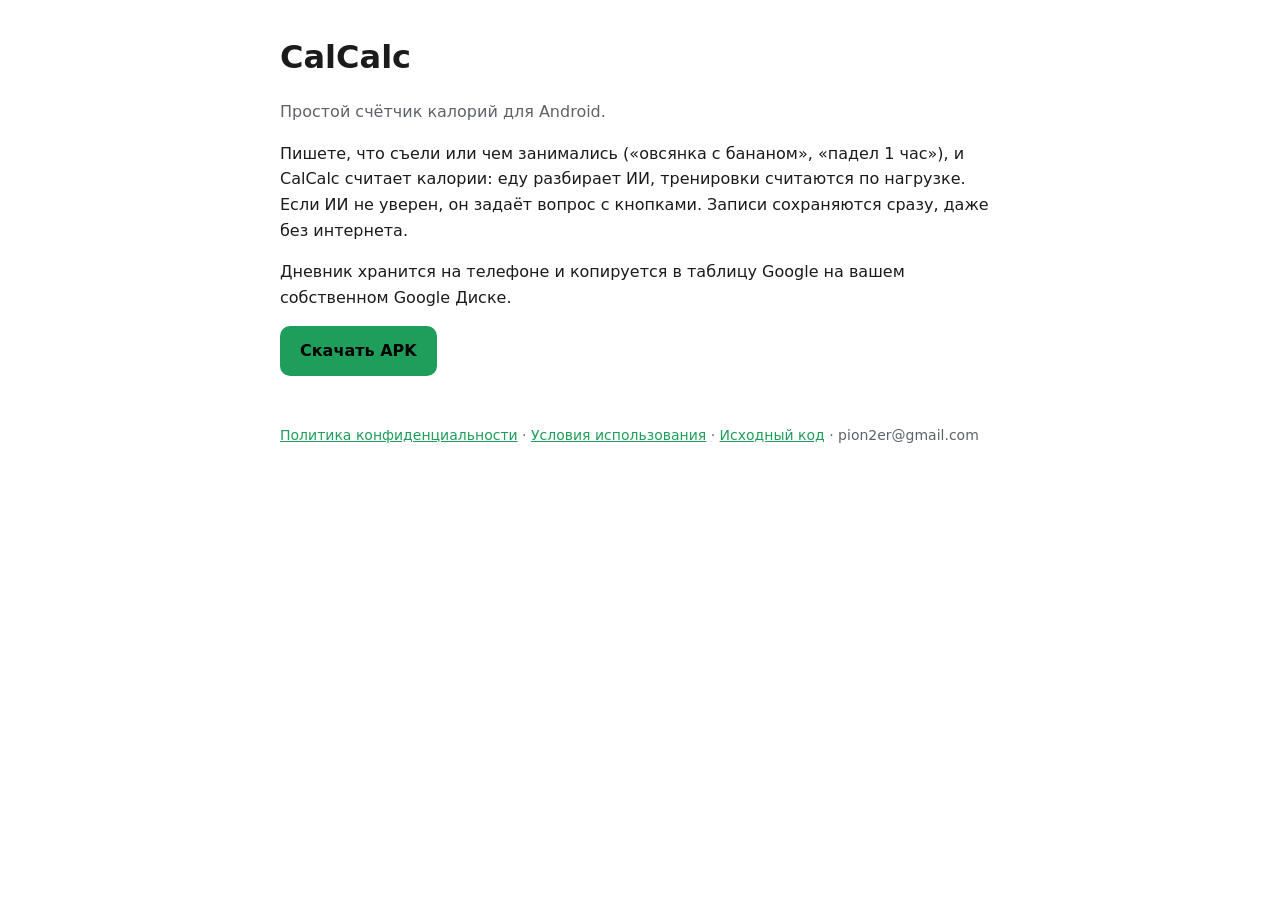
<file: docs/index.html>
<!doctype html>
<html lang="ru"><head><meta charset="utf-8"><meta name="viewport" content="width=device-width,initial-scale=1">
<title>CalCalc — подсчёт калорий</title><link rel="stylesheet" href="style.css"></head>
<body><main>
<h1>CalCalc</h1>
<p class="muted">Простой счётчик калорий для Android.</p>
<p>Пишете, что съели или чем занимались («овсянка с бананом», «падел 1 час»), и CalCalc считает калории: еду разбирает ИИ, тренировки считаются по нагрузке. Если ИИ не уверен, он задаёт вопрос с кнопками. Записи сохраняются сразу, даже без интернета.</p>
<p>Дневник хранится на телефоне и копируется в таблицу Google на вашем собственном Google Диске.</p>
<p><a class="btn" href="https://github.com/Pion2eer/CalCalc/releases/latest/download/CalCalc.apk">Скачать APK</a></p>
<footer><a href="privacy.html">Политика конфиденциальности</a> · <a href="terms.html">Условия использования</a> · <a href="https://github.com/Pion2eer/CalCalc">Исходный код</a> · pion2er@gmail.com</footer>
</main></body></html>
</file>
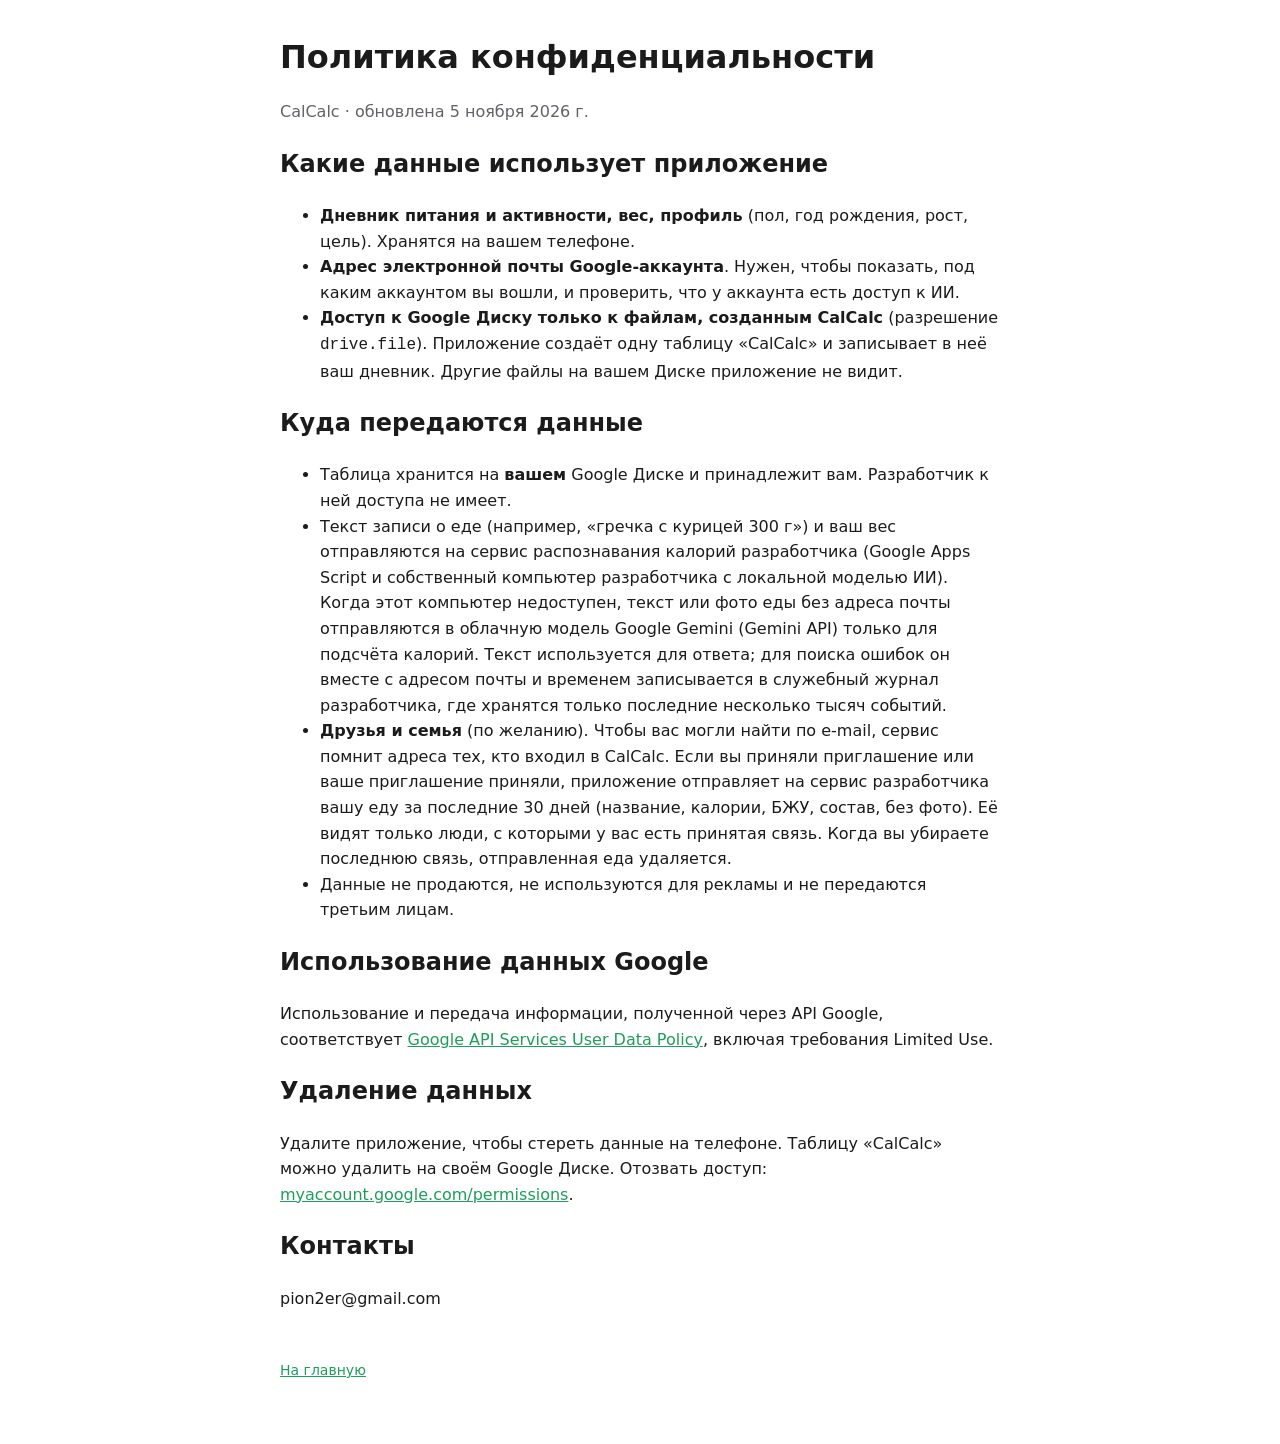
<file: docs/privacy.html>
<!doctype html>
<html lang="ru"><head><meta charset="utf-8"><meta name="viewport" content="width=device-width,initial-scale=1">
<title>CalCalc — политика конфиденциальности</title><link rel="stylesheet" href="style.css"></head>
<body><main>
<h1>Политика конфиденциальности</h1>
<p class="muted">CalCalc · обновлена 5 ноября 2026 г.</p>

<h2>Какие данные использует приложение</h2>
<ul>
<li><b>Дневник питания и активности, вес, профиль</b> (пол, год рождения, рост, цель). Хранятся на вашем телефоне.</li>
<li><b>Адрес электронной почты Google-аккаунта</b>. Нужен, чтобы показать, под каким аккаунтом вы вошли, и проверить, что у аккаунта есть доступ к ИИ.</li>
<li><b>Доступ к Google Диску только к файлам, созданным CalCalc</b> (разрешение <code>drive.file</code>). Приложение создаёт одну таблицу «CalCalc» и записывает в неё ваш дневник. Другие файлы на вашем Диске приложение не видит.</li>
</ul>

<h2>Куда передаются данные</h2>
<ul>
<li>Таблица хранится на <b>вашем</b> Google Диске и принадлежит вам. Разработчик к ней доступа не имеет.</li>
<li>Текст записи о еде (например, «гречка с курицей 300 г») и ваш вес отправляются на сервис распознавания калорий разработчика (Google Apps Script и собственный компьютер разработчика с локальной моделью ИИ). Когда этот компьютер недоступен, текст или фото еды без адреса почты отправляются в облачную модель Google Gemini (Gemini API) только для подсчёта калорий. Текст используется для ответа; для поиска ошибок он вместе с адресом почты и временем записывается в служебный журнал разработчика, где хранятся только последние несколько тысяч событий.</li>
<li><b>Друзья и семья</b> (по желанию). Чтобы вас могли найти по e-mail, сервис помнит адреса тех, кто входил в CalCalc. Если вы приняли приглашение или ваше приглашение приняли, приложение отправляет на сервис разработчика вашу еду за последние 30 дней (название, калории, БЖУ, состав, без фото). Её видят только люди, с которыми у вас есть принятая связь. Когда вы убираете последнюю связь, отправленная еда удаляется.</li>
<li>Данные не продаются, не используются для рекламы и не передаются третьим лицам.</li>
</ul>

<h2>Использование данных Google</h2>
<p>Использование и передача информации, полученной через API Google, соответствует <a href="https://developers.google.com/terms/api-services-user-data-policy">Google API Services User Data Policy</a>, включая требования Limited Use.</p>

<h2>Удаление данных</h2>
<p>Удалите приложение, чтобы стереть данные на телефоне. Таблицу «CalCalc» можно удалить на своём Google Диске. Отозвать доступ: <a href="https://myaccount.google.com/permissions">myaccount.google.com/permissions</a>.</p>

<h2>Контакты</h2>
<p>pion2er@gmail.com</p>
<footer><a href="index.html">На главную</a></footer>
</main></body></html>
</file>
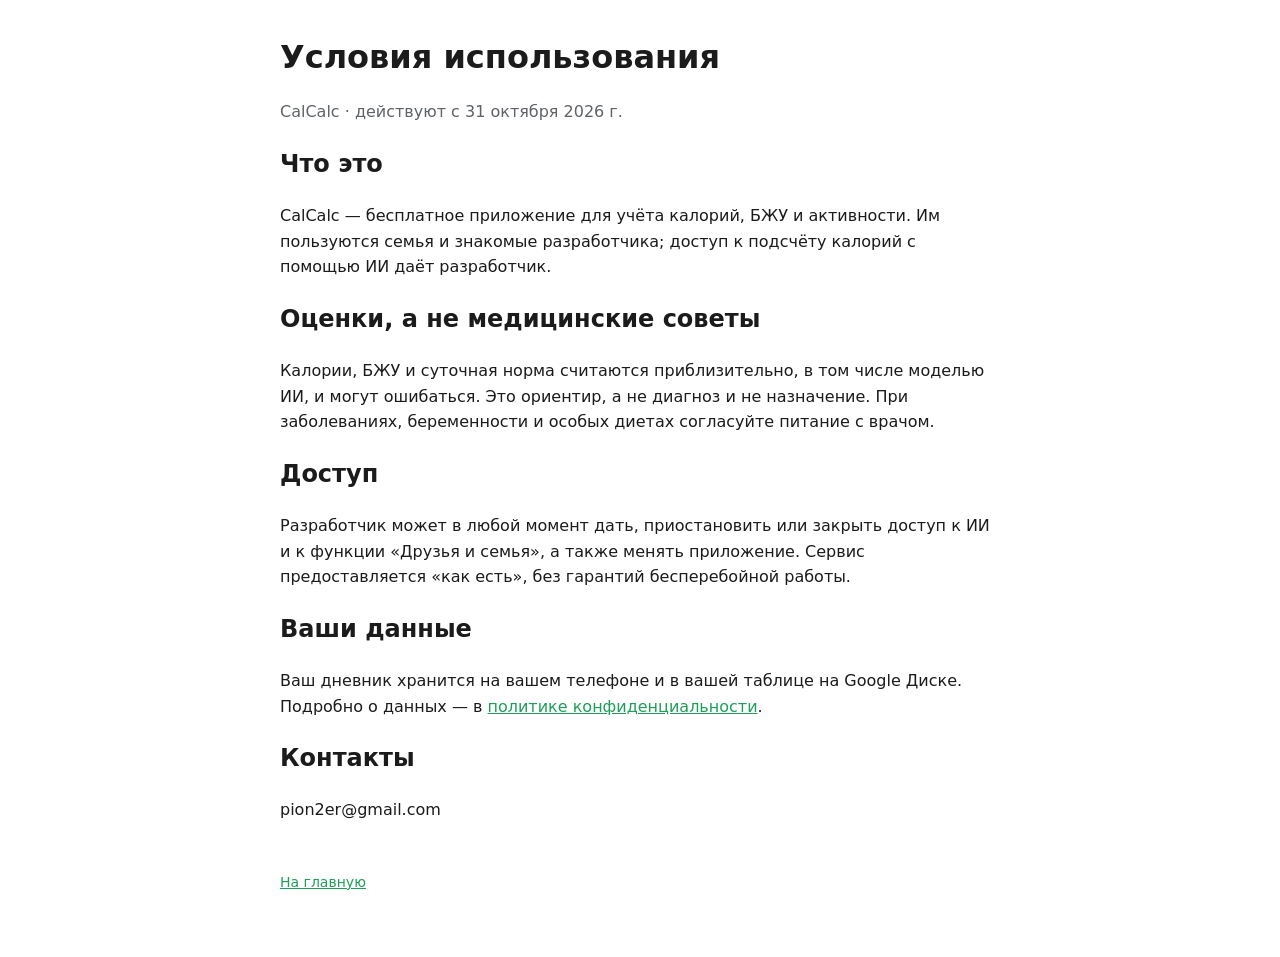
<file: docs/terms.html>
<!doctype html>
<html lang="ru"><head><meta charset="utf-8"><meta name="viewport" content="width=device-width,initial-scale=1">
<title>CalCalc — условия использования</title><link rel="stylesheet" href="style.css"></head>
<body><main>
<h1>Условия использования</h1>
<p class="muted">CalCalc · действуют с 31 октября 2026 г.</p>

<h2>Что это</h2>
<p>CalCalc — бесплатное приложение для учёта калорий, БЖУ и активности. Им пользуются семья и знакомые разработчика; доступ к подсчёту калорий с помощью ИИ даёт разработчик.</p>

<h2>Оценки, а не медицинские советы</h2>
<p>Калории, БЖУ и суточная норма считаются приблизительно, в том числе моделью ИИ, и могут ошибаться. Это ориентир, а не диагноз и не назначение. При заболеваниях, беременности и особых диетах согласуйте питание с врачом.</p>

<h2>Доступ</h2>
<p>Разработчик может в любой момент дать, приостановить или закрыть доступ к ИИ и к функции «Друзья и семья», а также менять приложение. Сервис предоставляется «как есть», без гарантий бесперебойной работы.</p>

<h2>Ваши данные</h2>
<p>Ваш дневник хранится на вашем телефоне и в вашей таблице на Google Диске. Подробно о данных — в <a href="privacy.html">политике конфиденциальности</a>.</p>

<h2>Контакты</h2>
<p>pion2er@gmail.com</p>
<footer><a href="index.html">На главную</a></footer>
</main></body></html>
</file>
<file: docs/style.css>
:root{color-scheme:light dark;--bg:#fff;--fg:#1b1b1b;--muted:#5f6368;--accent:#1e9e5a}
@media (prefers-color-scheme:dark){:root{--bg:#121212;--fg:#ececec;--muted:#a0a0a0;--accent:#3ddc84}}
body{margin:0;background:var(--bg);color:var(--fg);font:16px/1.6 system-ui,-apple-system,"Segoe UI",Roboto,sans-serif}
main{max-width:720px;margin:0 auto;padding:32px 16px 64px}
h1{margin:0 0 8px}a{color:var(--accent)}.muted{color:var(--muted)}
.btn{display:inline-block;padding:12px 20px;border-radius:10px;background:var(--accent);color:#000;text-decoration:none;font-weight:600}
footer{margin-top:48px;font-size:14px;color:var(--muted)}
</file>
